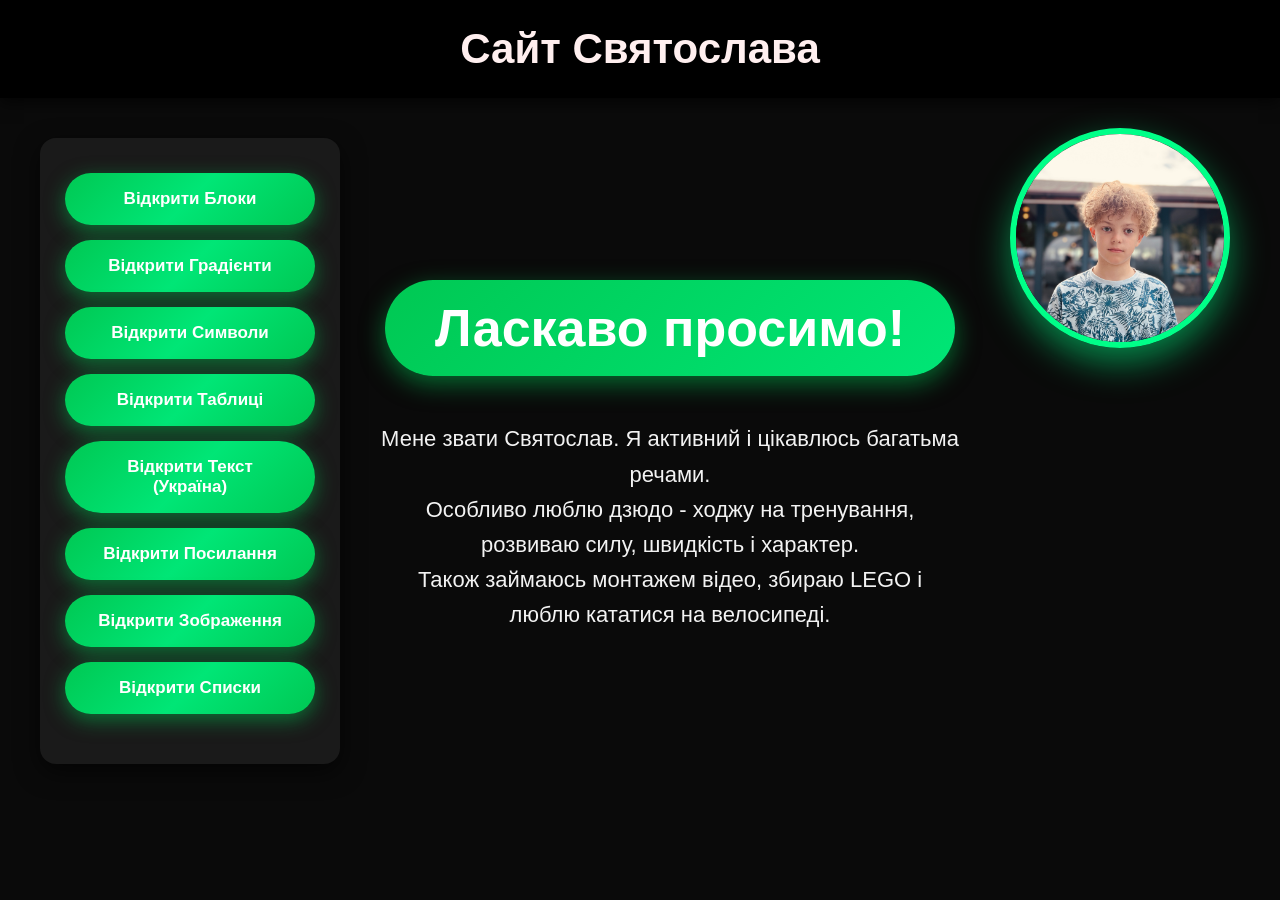
<file: index.html>
<!DOCTYPE html>
<html lang="uk">
<head>
    <meta charset="UTF-8">
    <meta name="viewport" content="width=device-width, initial-scale=1.0">
    <title>Сайт Святослава</title>
    <style>
        * {
            margin: 0;
            padding: 0;
            box-sizing: border-box;
        }

        body {
            font-family: Arial, sans-serif;
            background-color: #0a0a0a;
            color: white;
            height: 100vh;
            display: flex;
            flex-direction: column;
        }

        header {
            background-color: #000000;
            color: rgb(255, 239, 239);
            padding: 25px;
            text-align: center;
            font-size: 42px;
            font-weight: bold;
            box-shadow: 0 4px 15px rgba(0, 0, 0, 0.7);
            position: relative;
            z-index: 5;
        }

        .main {
            flex: 1;
            display: flex;
            padding: 20px 40px 40px;
            gap: 40px;
            position: relative;
        }

        /* Кнопка "Мої Роботи" — ще вище у верхньому лівому куті */
        .my-works {
            position: absolute;
            top: 5px;        /* Піднято вище */
            left: 40px;
            z-index: 20;
        }

        /* Фото в правому верхньому куті */
        .profile-img {
            position: absolute;
            top: 30px;
            right: 50px;
            width: 220px;
            height: 220px;
            object-fit: cover;
            border-radius: 50%;
            border: 6px solid #00ff88;
            box-shadow: 0 15px 35px rgba(0, 255, 136, 0.5);
            z-index: 10;
        }

        .sidebar {
            width: 300px;
            background-color: #1a1a1a;
            padding: 35px 25px;
            border-radius: 16px;
            height: fit-content;
            box-shadow: 0 8px 25px rgba(0, 0, 0, 0.6);
            overflow-y: auto;
            max-height: 80vh;
            margin-top: 20px;
        }

        .content {
            flex: 1;
            display: flex;
            flex-direction: column;
            justify-content: center;
            align-items: center;
            text-align: center;
            padding-bottom: 40px;
            padding-right: 280px;
        }

        .big-btn {
            font-size: 28px;
            padding: 16px 55px;
            background: linear-gradient(135deg, #00c853, #00e676);
            color: white;
            border-radius: 50px;
            font-weight: bold;
            text-decoration: none;
            display: inline-block;
            box-shadow: 0 10px 30px rgba(0, 200, 83, 0.7);
            transition: all 0.4s ease;
            border: none;
            cursor: pointer;
        }

        .big-btn:hover {
            transform: translateY(-8px) scale(1.1);
            box-shadow: 0 15px 40px rgba(0, 200, 83, 0.9);
        }

        .main h1 {
            font-size: 52px;
            padding: 18px 50px;
            margin: 15px 0 25px 0;
            background: linear-gradient(135deg, #00c853, #00e676);
            color: white;
            border-radius: 50px;
            font-weight: bold;
            display: inline-block;
            box-shadow: 0 8px 25px rgba(0, 200, 83, 0.5);
        }

        .btn {
            display: inline-block;
            background: linear-gradient(135deg, #00c853, #00e676, #00c853);
            color: white;
            padding: 16px 32px;
            font-size: 17px;
            font-weight: bold;
            text-decoration: none;
            border-radius: 50px;
            border: none;
            cursor: pointer;
            transition: all 0.4s ease;
            box-shadow: 0 6px 20px rgba(0, 200, 83, 0.5);
            width: 100%;
            text-align: center;
            margin-bottom: 15px;
        }

        .btn:hover {
            background: linear-gradient(135deg, #00e676, #00ff9f, #00e676);
            transform: translateY(-5px) scale(1.08);
        }

        .bio {
            font-size: 22px;
            line-height: 1.6;
            max-width: 700px;
            margin: 20px 0 40px 0;
            opacity: 0.95;
        }

        footer {
            background-color: #006400;
            color: white;
            padding: 20px;
            text-align: center;
            font-size: 18px;
        }
    </style>
</head>
<body>
    <header>
        Сайт Святослава
    </header>

    <div class="main">
        <!-- Кнопка Мої Роботи */
        <div class="my-works">
            <a href="#" class="big-btn">Мої Роботи</a>
        </div>

        <!-- Фото в правому верхньому куті -->
        <img src="imege/0-02-05-14aaf35c64e4f253dc1f7e25714aa9a590c8a67ff31704ee7b75b494fe1ede18_b017586d2342b9f5.jpg" 
             alt="Святослав" 
             class="profile-img">

        <div class="sidebar">
            <a href="bloks.html" class="btn">Відкрити Блоки</a>
            <a href="gradient.html" class="btn">Відкрити Градієнти</a>
            <a href="symbols.html" class="btn">Відкрити Символи</a>
            <a href="table.html" class="btn">Відкрити Таблиці</a>
            <a href="text.html" class="btn">Відкрити Текст (Україна)</a>
            <a href="links.html" class="btn">Відкрити Посилання</a>
            <a href="image.html" class="btn">Відкрити Зображення</a>
            <a href="lists.html" class="btn">Відкрити Списки</a>
        </div>

        <div class="content">
            <div style="text-align: center;">
                <h1>Ласкаво просимо!</h1>
                
                <div class="bio">
                    <p>Мене звати Святослав. Я активний і цікавлюсь багатьма речами.</p>
                    <p>Особливо люблю дзюдо - ходжу на тренування, розвиваю силу, швидкість і характер.</p>
                    <p>Також займаюсь монтажем відео, збираю LEGO і люблю кататися на велосипеді.</p>
                </div>
            </div>
        </div>
    </div>

    
</body>
</html>
</file>
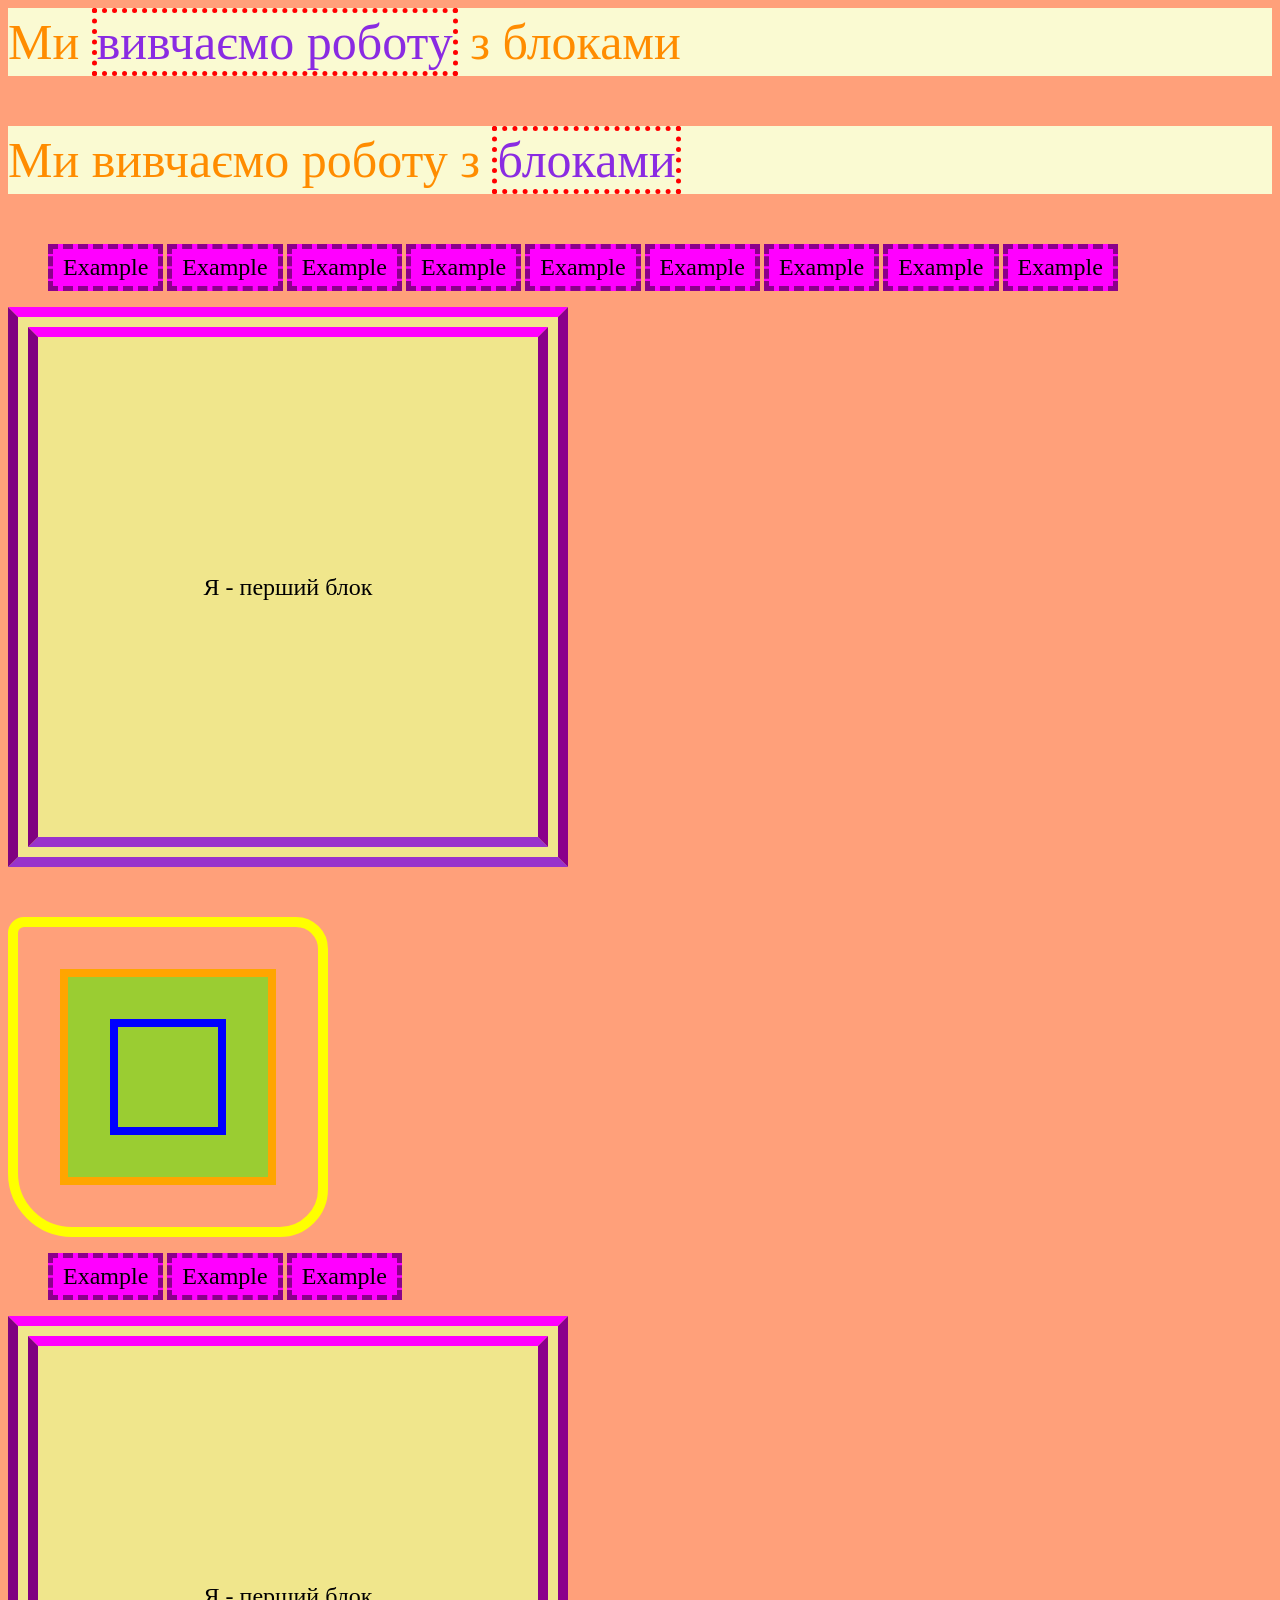
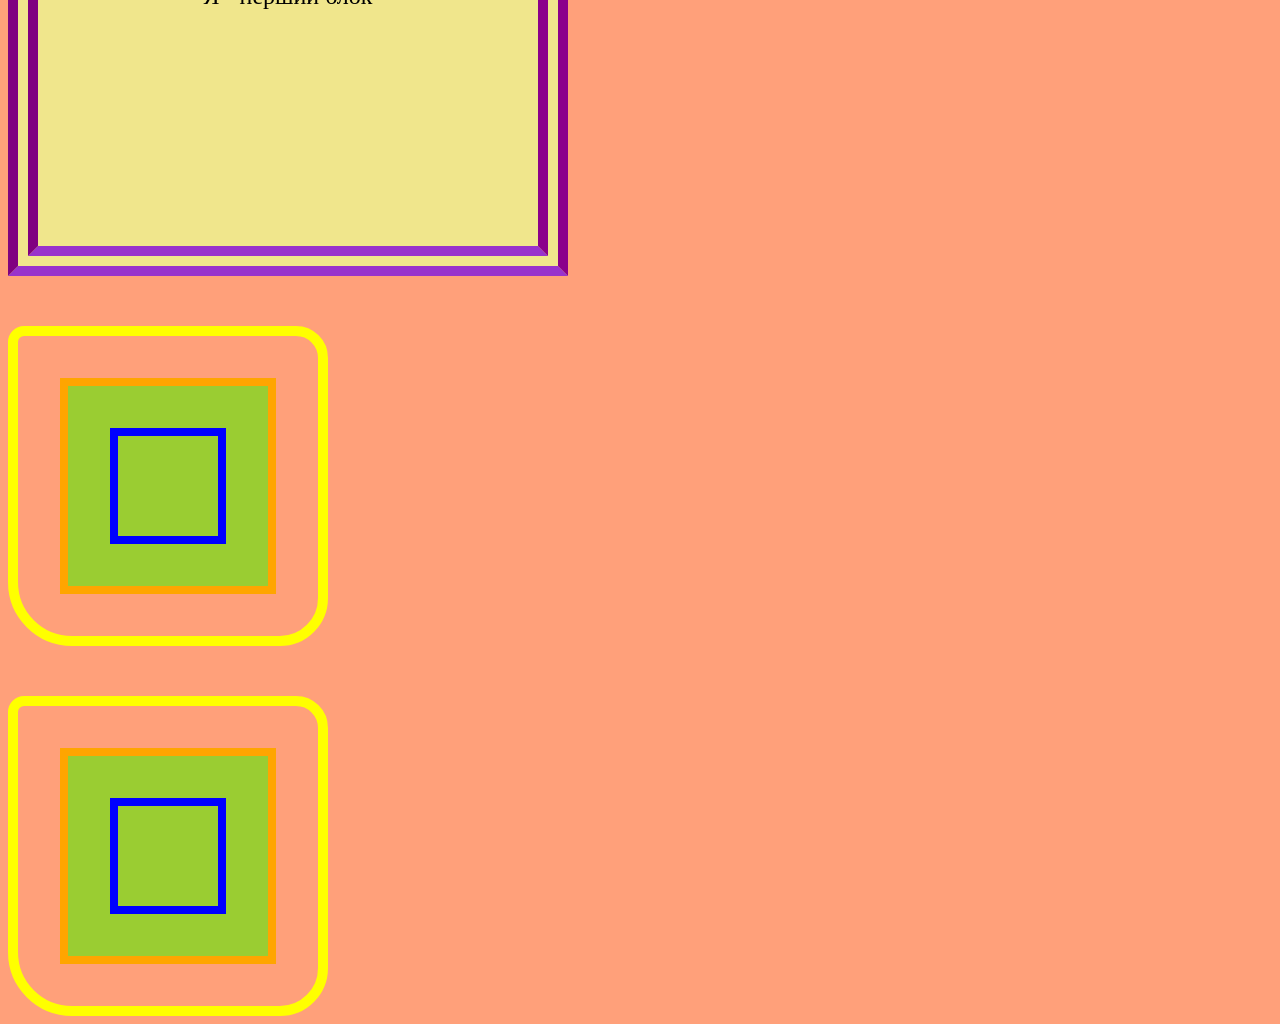
<file: bloks.html>
<html lang="en">
<head>
    <meta name="viewport" content="width=device-width, initial-scale=1">
    <title>Document</title>
    <link rel="stylesheet" href="css/bloks.css">
</head>
<body>
    <p>Ми <span>вивчаємо роботу</span> з блоками</p>
    <p>Ми вивчаємо роботу з <span>блоками</span></p>
    <ul>
        <li>Example</li>
        <li>Example</li>
        <li>Example</li>
        <li>Example</li>
        <li>Example</li>
        <li>Example</li>
        <li>Example</li>
    <li>Example</li>
    <li>Example</li>
</ul>
<div id="d1">Я - перший блок</div>
<div id="d2">
    <div id="d3">Я - третій блок</div>
    <div id="d4"></div>
</div>

</head>
<body>

<ul>
    <li>Example</li>
    <li>Example</li>
    <li>Example</li>
</ul>

<div id="d1">Я - перший блок</div>

<div id="d2">
    <div id="d3">
        Я - третій блок
        <div id="d4"></div>
    </div>
</div>
<div id="d2">
    <div id="d3">Я - третій блок</div>
    <div id="d4"></div>
</div>
</body>
</html>
</file>
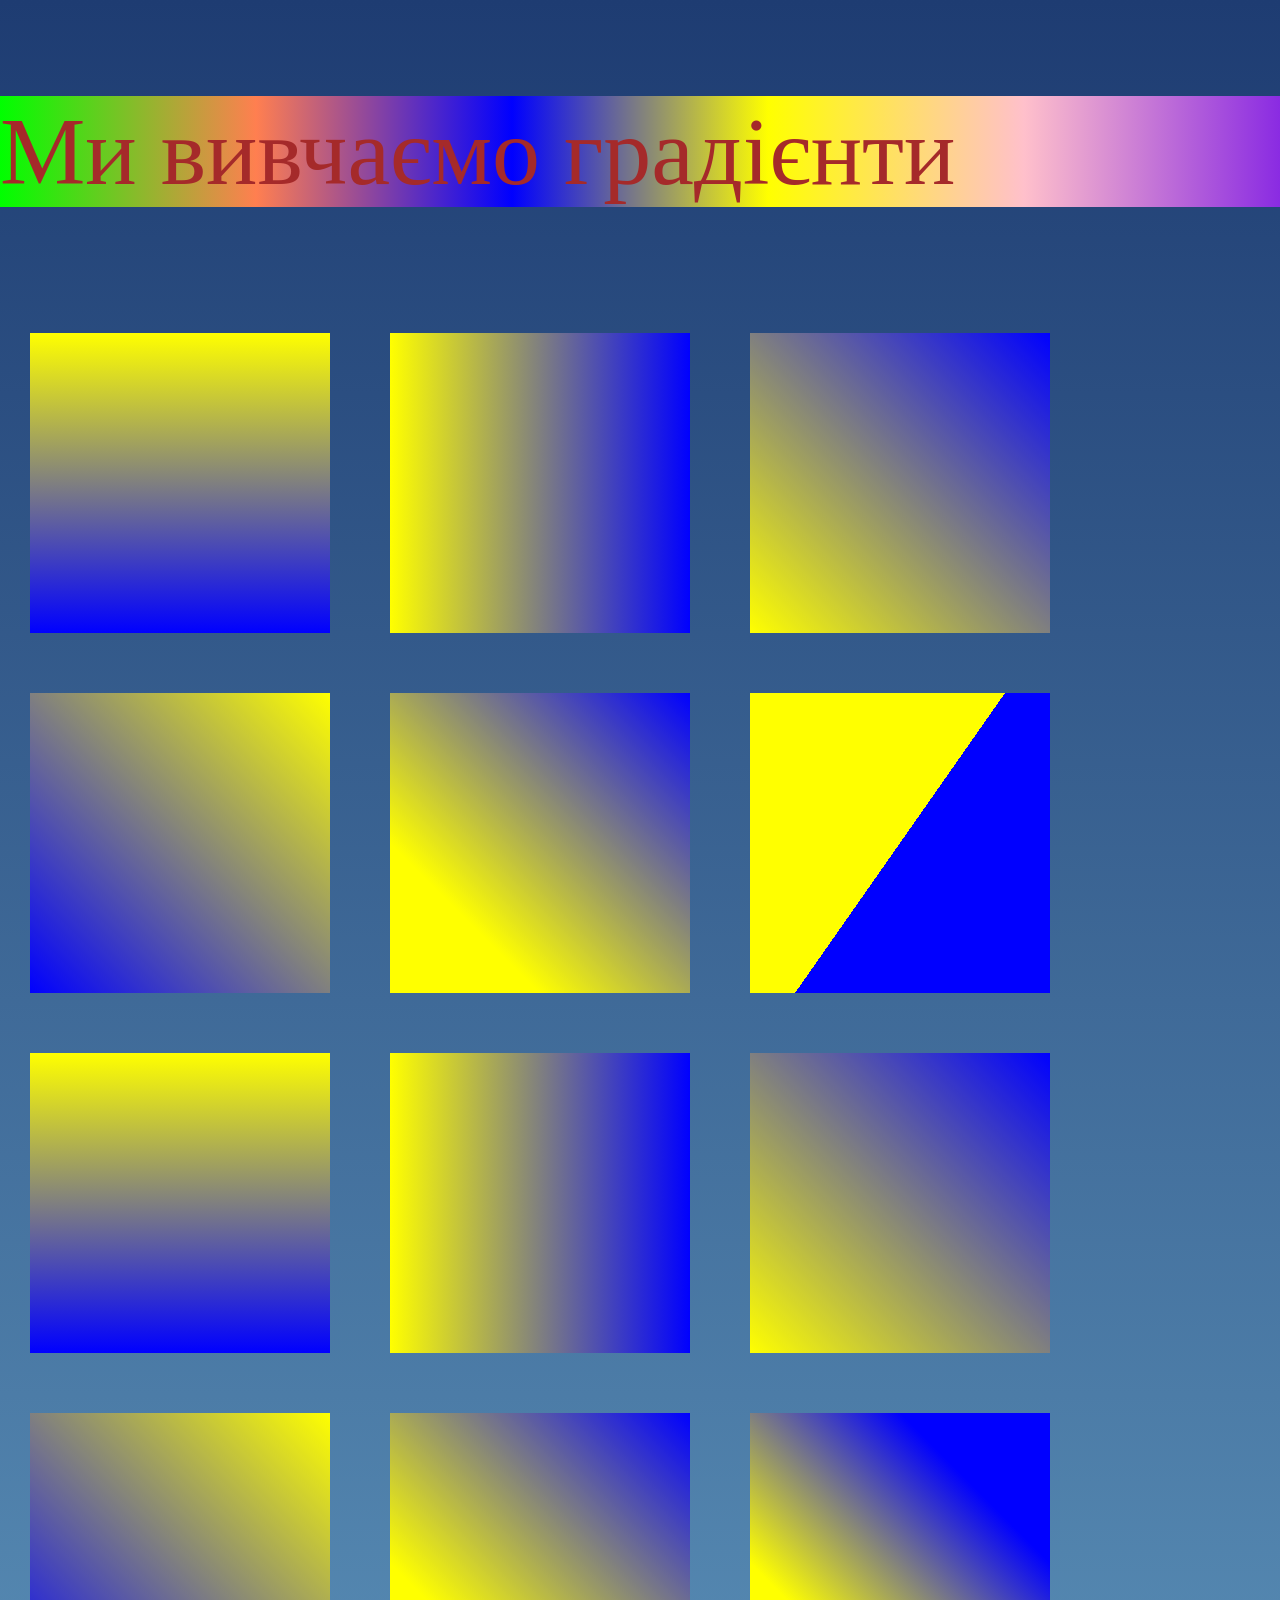
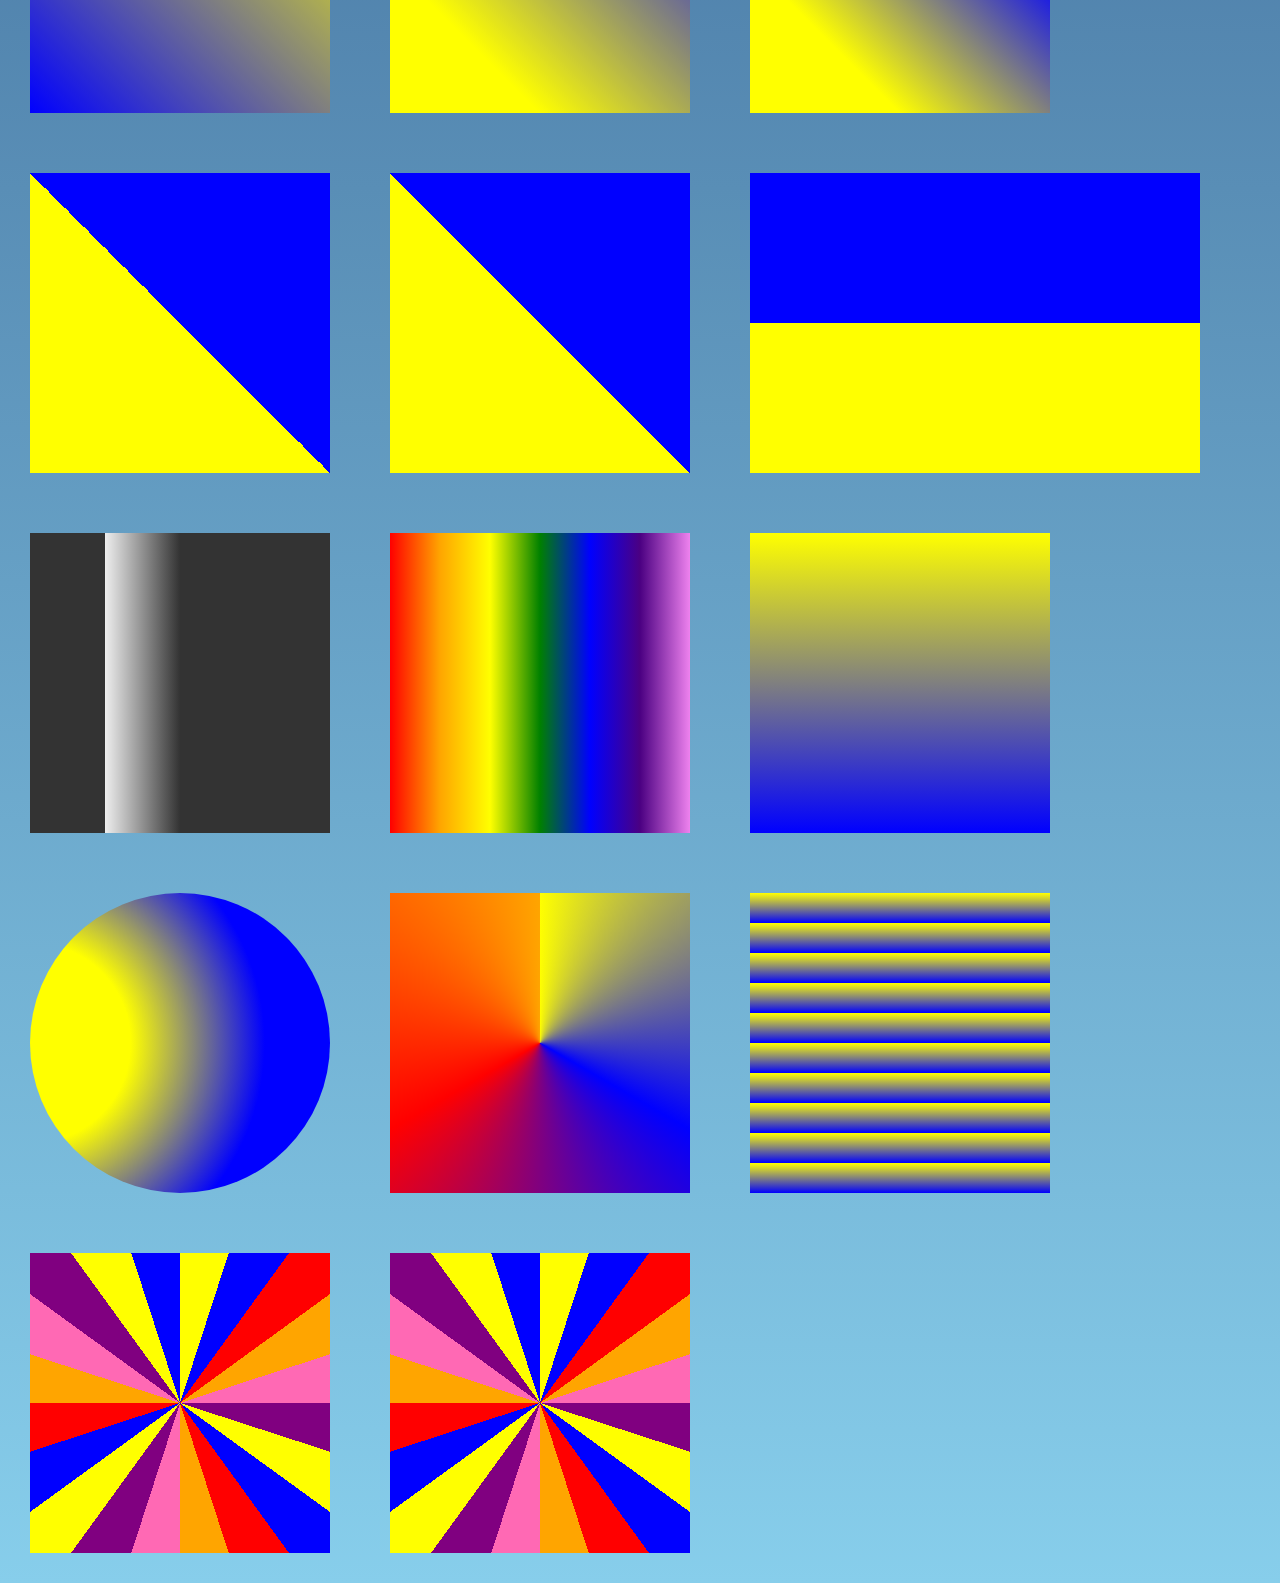
<file: gradient.html>
<!DOCTYPE html>
<html lang="en">
<head>
    <meta charset="UTF-8">
    <meta name="viewport" content="width=device-width, initial-scale=1.0">
    <title>gradient</title>
    <style>
     
body {
  height: 100vh;
  margin: 0;
  background: linear-gradient(to bottom, #1e3c72, #87ceeb);
}
      p{ 
        color: brown;
        font-size: 1in;
        background: linear-gradient(to left, blueviolet, pink, yellow, blue, coral, lime);
      }
      div{
        width: 300px;
        height: 300px;
        margin: 30px;
        float: left;
      }
    </style>
</head>
<body>
   <p>Ми вивчаємо градієнти</p>

<div style="background: linear-gradient(yellow, blue);"></div>
<div style="background: linear-gradient(to right, yellow, blue);"></div>
<div style="background: linear-gradient(45deg, yellow, blue);"></div>
<div style="background: linear-gradient(225deg, yellow, blue);"></div>
<div style="background: linear-gradient(45deg, yellow 0% 25%, blue);"></div>
<div style="background: linear-gradient(125deg, yellow 0% 50%, blue 50% 100%);"></div>
 <div style="background: linear-gradient(yellow, blue);"></div>
    <div style="background: linear-gradient(to right,yellow, blue);"></div>
    <div style="background: linear-gradient(45deg,yellow, blue);"></div>
    <div style="background: linear-gradient(225deg,yellow, blue);"></div>
    <div style="background: linear-gradient(45deg,yellow 0% 25%, blue);"></div>
    <div style="background: linear-gradient(45deg,yellow 0% 25%, blue 75% 100%);"></div>
    <div style="background: linear-gradient(45deg,yellow 50%, blue 50%);"></div>
    <div style="background: linear-gradient(45deg,yellow 50%, blue 50%);"></div>
    <div style="background: linear-gradient(360deg,yellow 50%, blue 50%); width: 450px;"></div>
    <div style="background: linear-gradient(
  to left,
  #333333,
  #333333 50%,
  #eeeeee 75%,
  #333333 75%
);"></div>
<div style="background-image: linear-gradient(to right, red,orange,yellow,green,blue,indigo,violet);"></div>
  <div style="background: linear-gradient(yellow, blue);"></div>
  <div style="background: radial-gradient(circle at 0% 50%,yellow 30%, blue 70%); border-radius: 50%;"></div>
  <div style="background: conic-gradient(yellow, blue, red, orange);"></div>
  <div style="background: repeating-linear-gradient(yellow 10%, blue 20%);"></div>
  <div style="background: repeating-conic-gradient(yellow 0% 5%, blue 5% 10%, red 10% 15%, orange 15% 20%,  hotpink 20% 25%, purple 25% 30%, green 30%);"></div>
  <div style="background: repeating-conic-gradient(yellow 0% 5%, blue 5% 10%, red 10% 15%, orange 15% 20%,  hotpink 20% 25%, purple 25% 30%, green 30%);"></div>

</body>
</html>
</file>
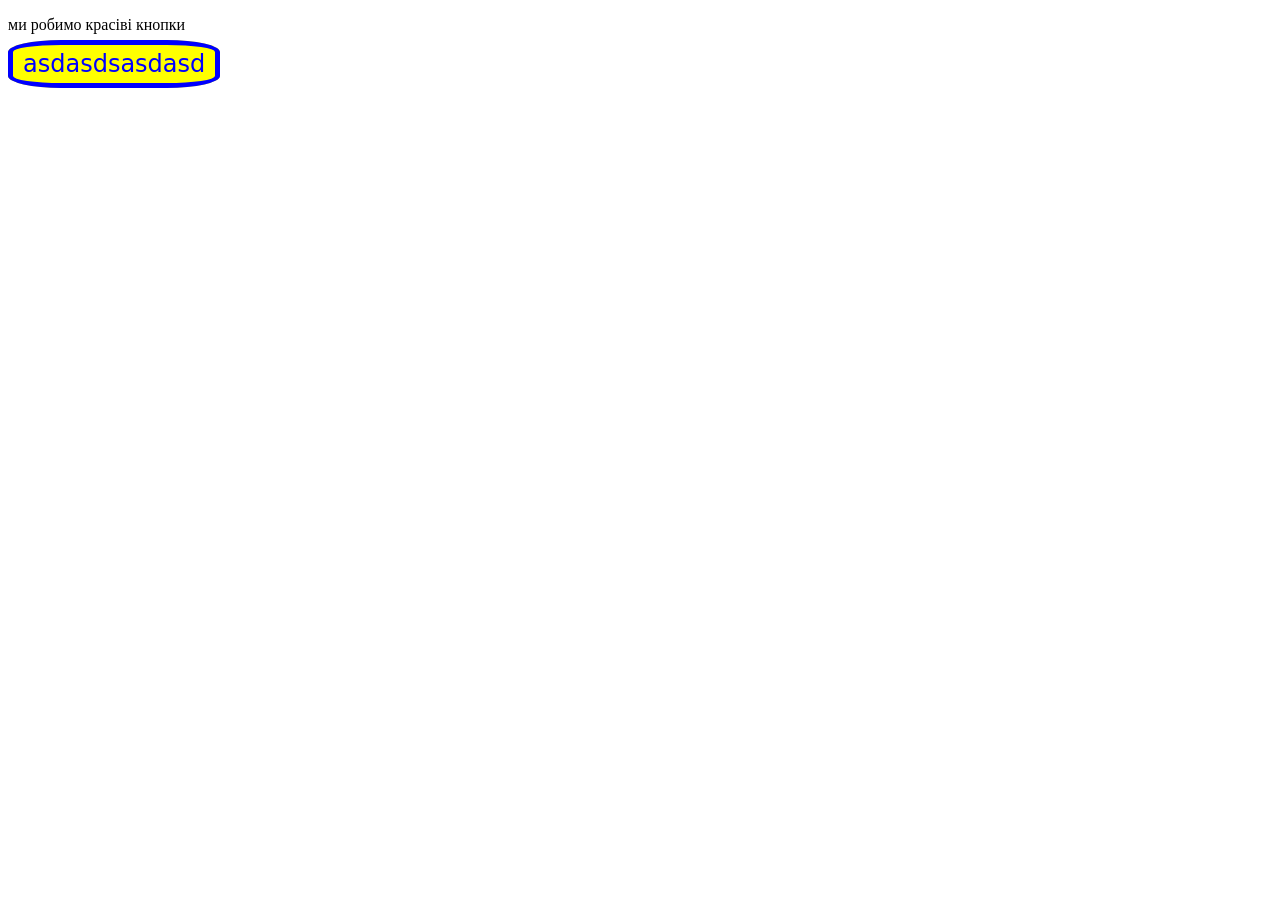
<file: links.html>
<!DOCTYPE html>
<html lang="en">
<head>
    <meta charset="UTF-8">
    <meta name="viewport" content="width=, initial-scale=1.0">
    <title>Document</title>
    <link rel="stylesheet" href="css/links.css">
</head>
<body>
    <p>ми робимо красіві кнопки</p>
    <a href="http://https://uk.wikipedia.org/wiki/Україна#Ландшафти_й_фізико-географічне_районування" target="_blank" class="a1">asdasdsasdasd</a>
</body>
</html>
</file>
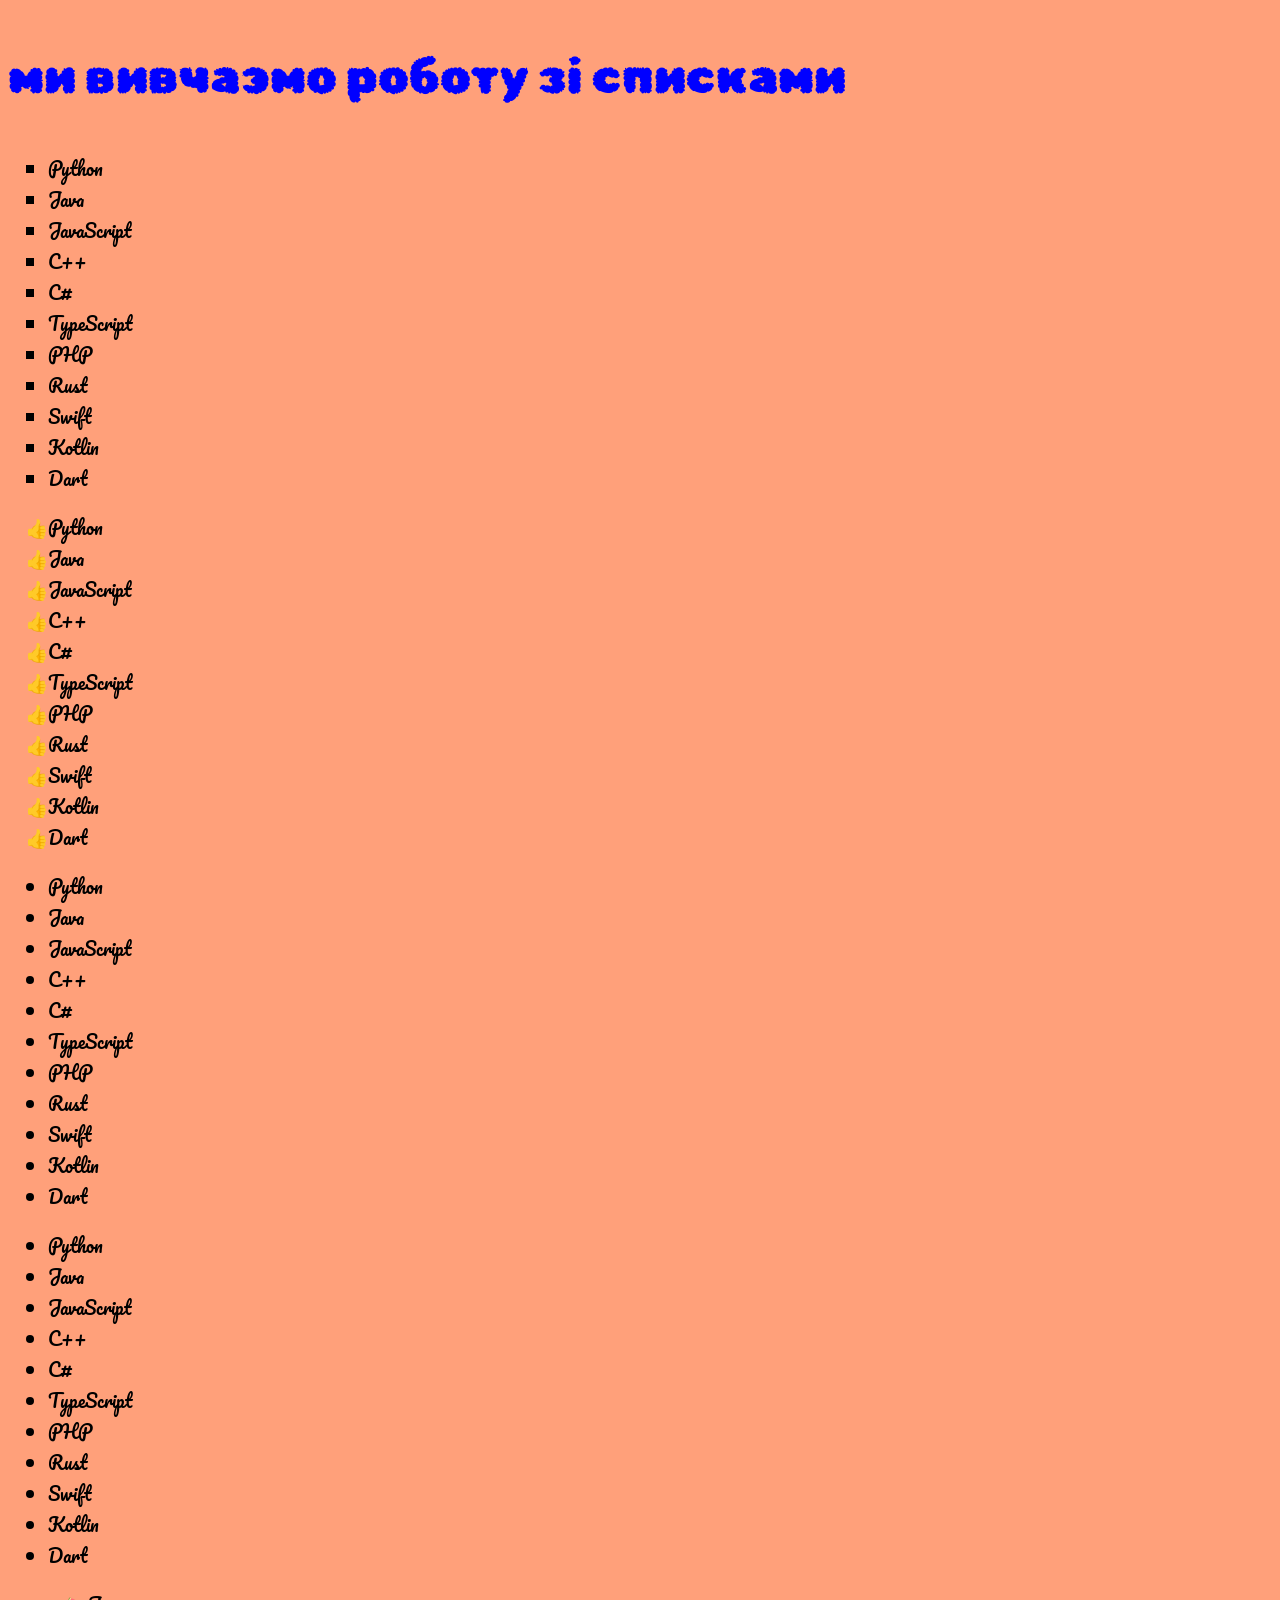
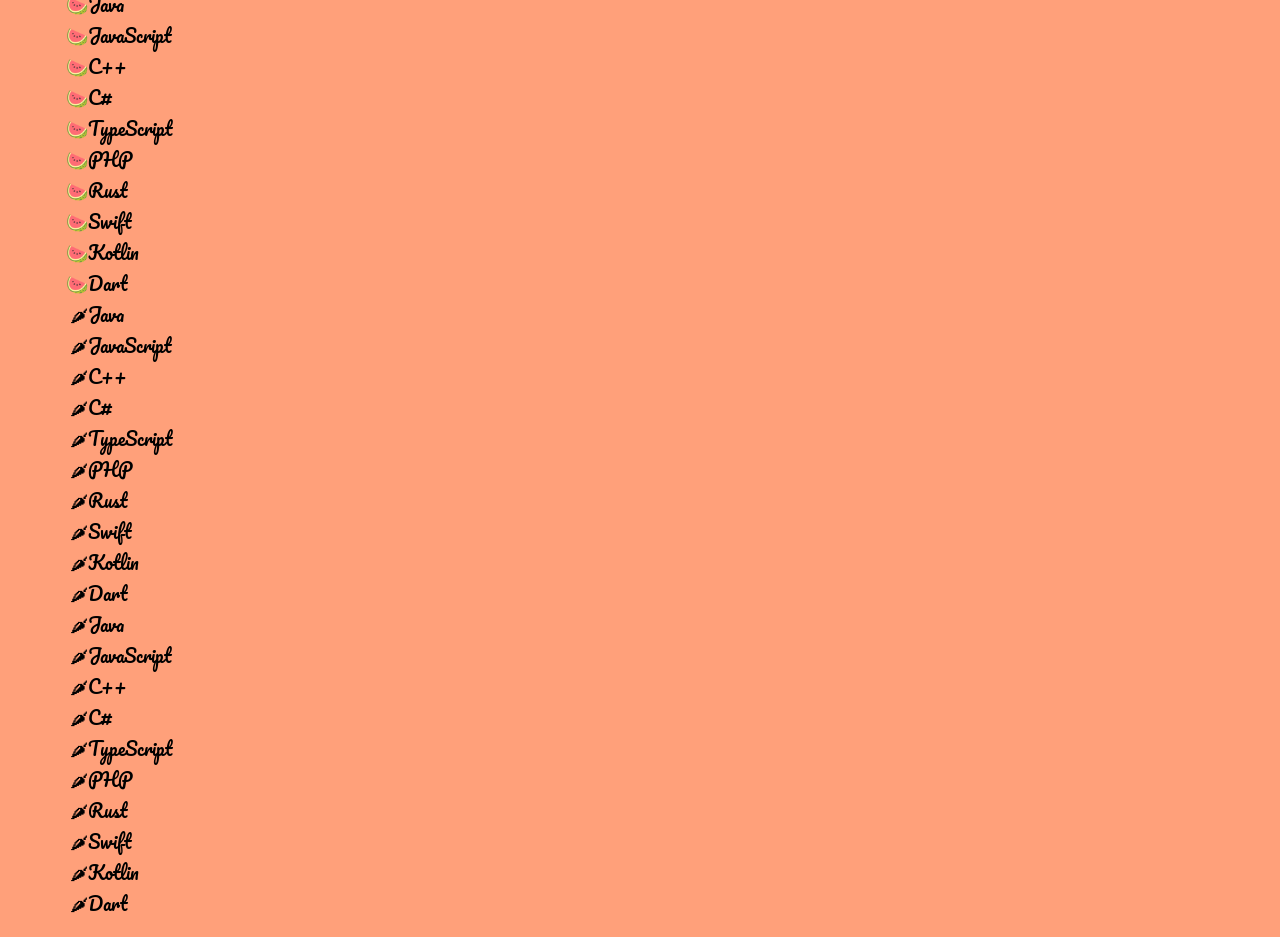
<file: lists.html>
<!DOCTYPE html>
<html lang="en">
<head>
    <meta charset="UTF-8">
    <meta name="viewport" content="width=device-width, initial-scale=1.0">
    <title>Document</title>
    <link rel="stylesheet" href="css/lists.css">
</head>
<body>
    <p>ми вивчаэмо роботу зі списками</p>
   <ul style="list-style-type: square;" class="l1">
        <li>Python</li>
        <li>Java</li>
        <li>JavaScript</li>
        <li>C++</li>
        <li>C#</li>
        <li>TypeScript</li>
        <li>PHP</li>
        <li>Rust</li>
        <li>Swift</li>
        <li>Kotlin</li>
        <li>Dart</li>
    </ul>
    <ul style="list-style-type: '\1F44D';">
        <li>Python</li>
        <li>Java</li>
        <li>JavaScript</li>
        <li>C++</li>
        <li>C#</li>
        <li>TypeScript</li>
        <li>PHP</li>
        <li>Rust</li>
        <li>Swift</li>
        <li>Kotlin</li>
        <li>Dart</li>
    </ul>
    <ul class="l3">
    <li>Python</li>
    <li>Java</li>
    <li>JavaScript</li>
    <li>C++</li>
    <li>C#</li>
    <li>TypeScript</li>
    <li>PHP</li>
    <li>Rust</li>
    <li>Swift</li>
    <li>Kotlin</li>
    <li>Dart</li>
</ul>

    <ul class="l4">
    <li>Python</li>
    <li>Java</li>
    <li>JavaScript</li>
    <li>C++</li>
    <li>C#</li>
    <li>TypeScript</li>
    <li>PHP</li>
    <li>Rust</li>
    <li>Swift</li>
    <li>Kotlin</li>
    <li>Dart</li>
</ul>

    <ul class="15">
    <ul style="list-style-type:'\1F349';">
    <li>Java</li>
    <li>JavaScript</li>
    <li>C++</li>
    <li>C#</li>
    <li>TypeScript</li>
    <li>PHP</li>
    <li>Rust</li>
    <li>Swift</li>
    <li>Kotlin</li>
    <li>Dart</li>
</ul>


    <ul class="16" style="list-style-type:'\1F336';">
    <li>Java</li>
    <li>JavaScript</li>
    <li>C++</li>
    <li>C#</li>
    <li>TypeScript</li>
    <li>PHP</li>
    <li>Rust</li>
    <li>Swift</li>
    <li>Kotlin</li>
    <li>Dart</li>
</ul>
<ul class="16" style="list-style-type:'\1F336';">
    <li>Java</li>
    <li>JavaScript</li>
    <li>C++</li>
    <li>C#</li>
    <li>TypeScript</li>
    <li>PHP</li>
    <li>Rust</li>
    <li>Swift</li>
    <li>Kotlin</li>
    <li>Dart</li>

</body>
</html>
</file>
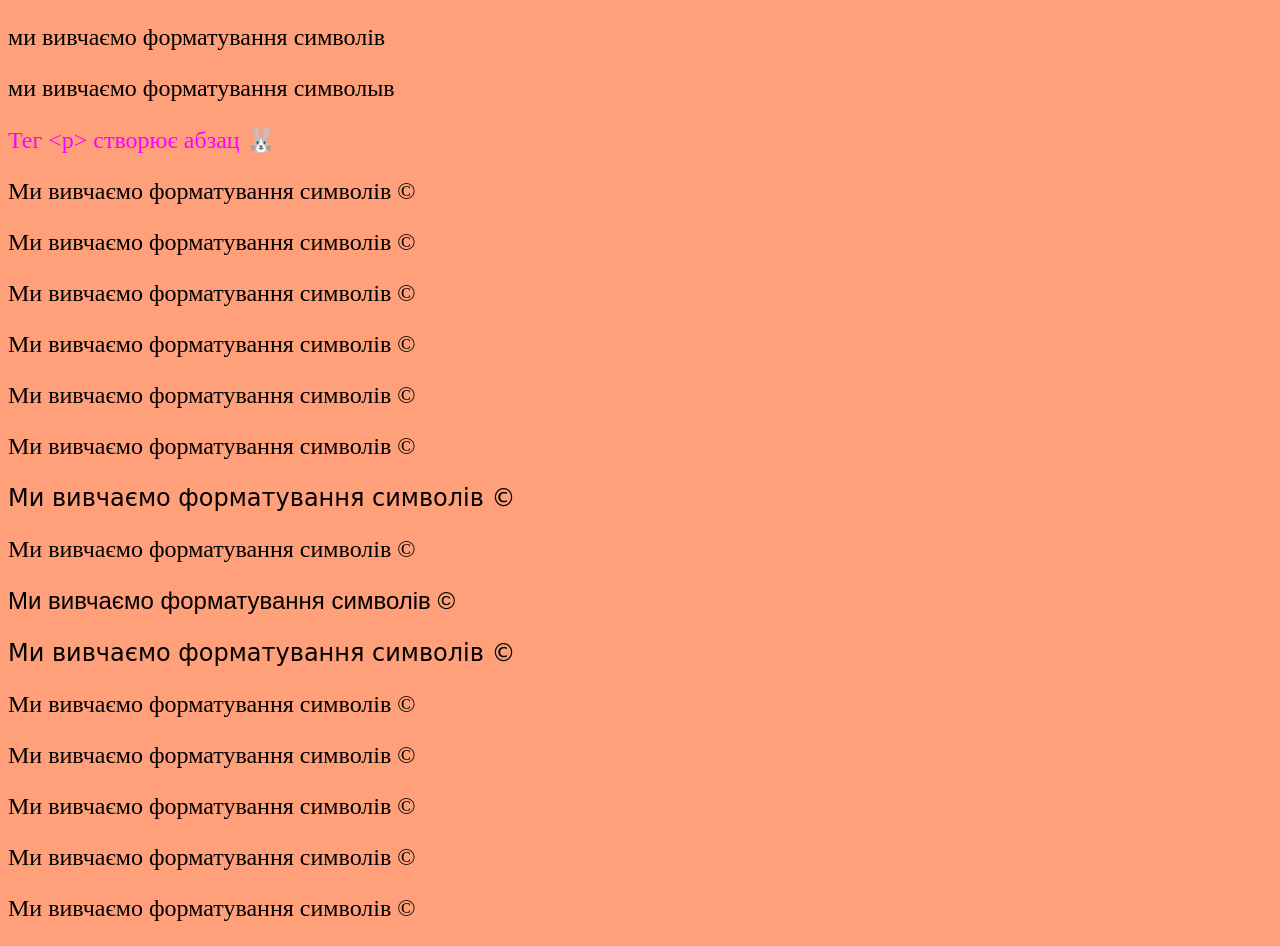
<file: symbols.html>
<!DOCTYPE html>
<html lang="uk">
<head>
    <meta charset="UTF-8">
    <meta name="viewport" content="width=device-width, initial-scale=1.0">
    <title>Document</title>
    <link rel="stylesheet" href="css/symbols.css">
</head>
<body>
    <p>ми вивчаємо форматування cимволів</p>
    <p>ми вивчаємо форматування символыв</p>
    <p class="p2">Тег &lt;p&gt;  створює абзац &#128048;</p>
    <p class="p3">Ми вивчаємо форматування символів &copy; </p>
    <p class="p4">Ми вивчаємо форматування символів &copy; </p>
    <p class="p5">Ми вивчаємо форматування символів &copy; </p>
    <p class="p6">Ми вивчаємо форматування символів &copy; </p>
    <p class="p7">Ми вивчаємо форматування символів &copy; </p>
    <p class="p8">Ми вивчаємо форматування символів &copy; </p>
    <p class="p9">Ми вивчаємо форматування символів &copy; </p>
    <p class="p10">Ми вивчаємо форматування символів &copy; </p>
    <p class="p11">Ми вивчаємо форматування символів &copy; </p>
    <p class="p12">Ми вивчаємо форматування символів &copy; </p>
    <p class="p13">Ми вивчаємо форматування символів &copy; </p>
    <p class="p14">Ми вивчаємо форматування символів &copy; </p>
    <p class="p15">Ми вивчаємо форматування символів &copy; </p>
    <p class="p16">Ми вивчаємо форматування символів &copy; </p>
    <p class="p17">Ми вивчаємо форматування символів &copy; </p>
</body>
</html>
</file>
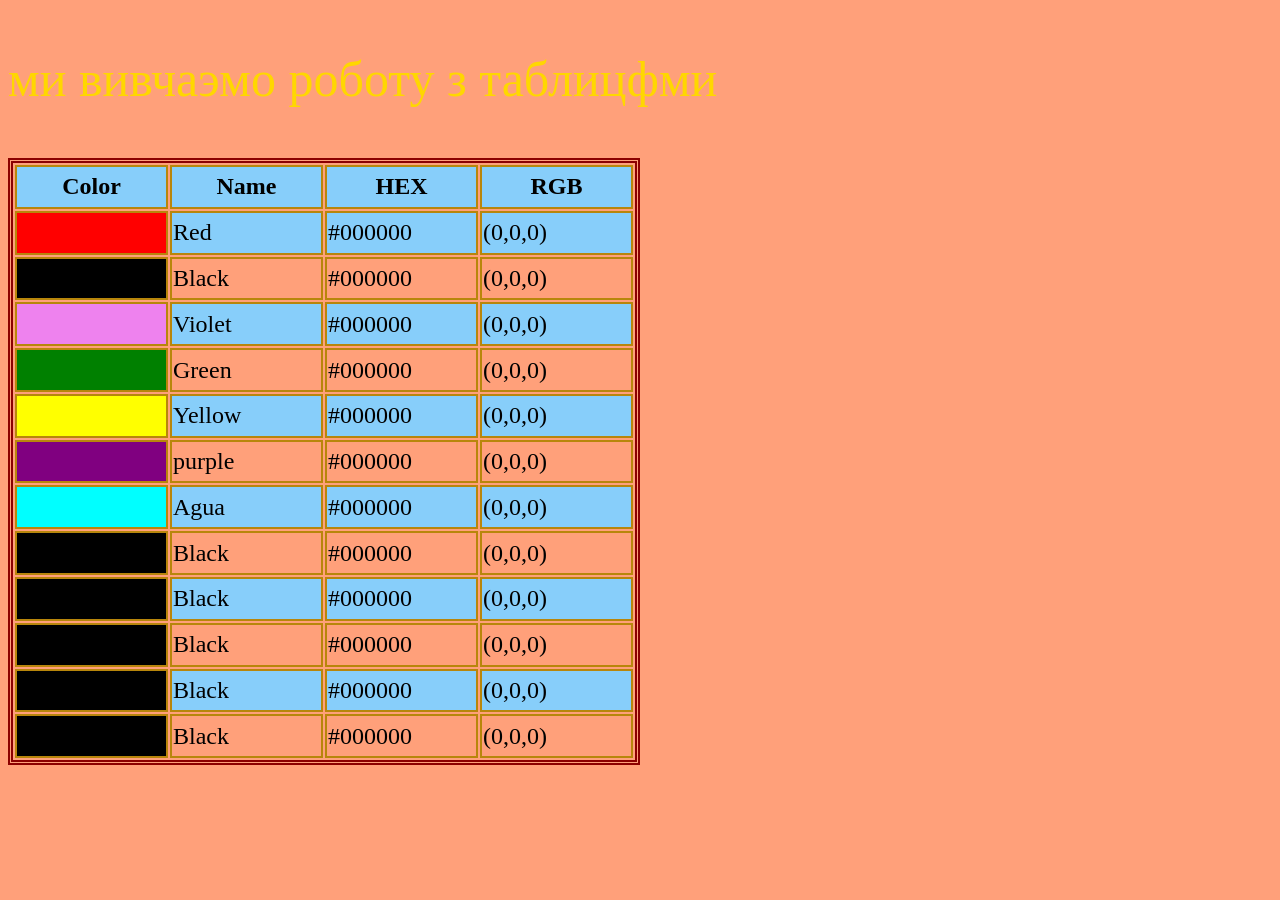
<file: table.html>
<!DOCTYPE html>
<html lang="en">
<head>
    <meta charset="UTF-8">
    <meta name="viewport" content="width=device-width, initial-scale=1.0">
    <title>Document</title>
    <link rel="stylesheet" href="table.css">
</head>
<body>
    <p>ми вивчаэмо роботу з таблицфми</p>
    <table>
  <thead>
    <tr>
      <th>Color</th>
      <th>Name</th>
      <th>HEX</th>
      <th>RGB</th>
    </tr>
  </thead>
  <tbody>
    <tr>
    <td style="background-color: red;"></td>
    <td>Red</td>
    <td>#000000</td>
    <td>(0,0,0)</td>
</tr>
<tr>
    <td style="background-color: black;"></td>
    <td>Black</td>
    <td>#000000</td>
    <td>(0,0,0)</td>
</tr>
<tr>
    <td style="background-color: violet;"></td>
    <td>Violet</td>
    <td>#000000</td>
    <td>(0,0,0)</td>
</tr>
<tr>
    <td style="background-color: green;"></td>
    <td>Green</td>
    <td>#000000</td>
    <td>(0,0,0)</td>
</tr>
<tr>
    <td style="background-color: yellow;"></td>
    <td>Yellow</td>
    <td>#000000</td>
    <td>(0,0,0)</td>
</tr>
<tr>
    <td style="background-color: purple;"></td>
    <td>purple</td>
    <td>#000000</td>
    <td>(0,0,0)</td>
</tr>
<tr>
    <td style="background-color: aqua;"></td>
    <td>Agua</td>
    <td>#000000</td>
    <td>(0,0,0)</td>
</tr>
<tr>
    <td style="background-color: black;"></td>
    <td>Black</td>
    <td>#000000</td>
    <td>(0,0,0)</td>
</tr>
<tr>
    <td style="background-color: black;"></td>
    <td>Black</td>
    <td>#000000</td>
    <td>(0,0,0)</td>
</tr>
<tr>
    <td style="background-color: black;"></td>
    <td>Black</td>
    <td>#000000</td>
    <td>(0,0,0)</td>
</tr><tr>
    <td style="background-color: black;"></td>
    <td>Black</td>
    <td>#000000</td>
    <td>(0,0,0)</td>
</tr><tr>
    <td style="background-color: black;"></td>
    <td>Black</td>
    <td>#000000</td>
    <td>(0,0,0)</td>
</tr>
  </tbody>
</table>
    
</body>
</html>
</file>
<file: css/bloks.css>
body{
    background-color: lightsalmon;
}
p{
   font-size: 50px;
color: darkorange;
background-color: lightgoldenrodyellow;
display: block;
}
span{
    color: blueviolet;
    border: dotted red 5px;
    display: inline-block;}
    #d1{
    background-color: khaki;
  font-size: 24px;
  width: 500px;
  height: 500px;
  border-style: double;
  border-width: 30px;
  border-color: fuchsia darkmagenta darkorchid purple;
  display: flex;
  align-items: center;
  justify-content: center;
}
li{
    background-color: fuchsia;
    display: inline-block;
    border: dashed 5px darkmagenta;
    font-size: 24px;
    padding: 5px 10px;
}
li:hover{
    background-color: antiquewhite;
    cursor: pointer;
}
ul{
    list-style: none;
}
#d2{
    width: 800px;;
    height:800px;
    border-style: double dotted dashed solid;
    border: width 30px;;
    border-color: fuchsia darkmagenta darkorchid purple;
margin-top: 50px;
border-radius: 5% 10% 15% 20%;
}

#d3, #d4 {
    width: 900px;
    height: 200px;
    background-color: yellowgreen;
    margin: 50px;
    border-width: 30px;
}

#d3 {
    border-style: ridge none;
    border-color: tomato;
}

#d4 {
    border-style: groove;
}


#d2 {
    width: 300px;
    height: 300px;
    border: 10px solid yellow;
    position: relative; 
    display: flex;
    justify-content: center;
    align-items: center;
}

#d3 {
    width: 200px;
    height: 200px;
    border: 8px solid orange;
    position: absolute; 
    display: flex;
    justify-content: center;
    align-items: center;
    text-indent: -9999px;
}


#d4 {
    width: 100px;
    height: 100px;
    border: 8px solid blue;
    position: absolute; 
    z-index: }
</file>
<file: css/links.css>
url('https://fonts.googleapis.com/css2?family=Comforter&family=Pacifico&family=Rubik+Bubbles&family=Rubik+Burned&family=Rubik+Distressed&display=swap');
p{
    font-size: 50px;
    color: blueviolet;
}
a{
    text-decoration: none;
}
.a1{
    border: 5px blue solid;
    border-radius: 25%;
    font-size: 24px;
padding: 5px 10px;
color: blue;
font-family: "Rubik Bubbles", system-ui;
  font-weight: 400;
  font-style: normal;
  background-color: yellow;
}
.a1:hover{
    background-color: blue;
    border-color: yellow;
    color: yellow;
}
</file>
<file: css/lists.css>
@import url('https://fonts.googleapis.com/css2?family=Comforter&family=Pacifico&family=Rubik+Bubbles&family=Rubik+Burned&family=Rubik+Distressed&display=swap');
body{
    background-color: lightsalmon;
}
p{
font-size: 48px;
color: blue;
font-family: "Rubik Bubbles", system-ui; 
font-weight: 400; 
font-style: normal;
}
ul{
    font-size: 18px;
    font-family:  "Pacifico", cursive;
     font-weight: 400;
      font-style: normal;;
}
</file>
<file: css/symbols.css>
body{
    background-color: lightsalmon;
}
p{
    font-size: 24px;
}
.p1{
    color: aqua;
    background-color: green;
}
.p2{
    color: fuchsia;
}
.p3{
}
.p4{
    
}
.p5{
}
.p6{
    
}
.p7{
}
..p8{
    font-family: "Rubik Puddles", system-ui;
  font-weight: 400;
  font-style: normal;
}
.p9{
font-family: "Rubik Storm", system-ui;
  font-weight: 400;
  font-style: normal;
}
.p10{
    font-family: "Comforter", cursive;
  font-weight: 400;
  font-style: normal;
}
.p11{
    font-family: "Amatic SC", sans-serif;
  font-weight: 400;
  font-style: normal;
}
.p12{
    font-family: "Rubik Beastly", system-ui;
  font-weight: 400;
  font-style: normal;
}
    

.p9{
}
.p10{
    
}
.p11{
    
}
.p12{
    
}
.p13{
    
}
.p14{
    
}
.p15{
    
}
.p16{
    
}
.p17{
    
}
</file>
<file: table.css>
body {
  background-color: lightsalmon;
}

p {
  font-size: 50px;
  color: gold;
}

table {
  border: double 5px darkred;
  font-size: 24px;
  width: 50%;
}

th, td {
  border: solid 2px darkgoldenrod;
  width: 25%;
  height: 1cm;
}
tr:hover{
   
    cursor: pointer;
    color: antiquewhite;
    text-align: center;
    font-weight: 900;
    font-size: 1.2em;
    text-transform: uppercase;
    background-image: url(https://media0.giphy.com/media/v1.Y2lkPTZjMDliOTUyZXl2b3NybDNkamFjZTViN296d3p3aWo1enJqazA1ajFyendlbTdhOCZlcD12MV9naWZzX3NlYXJjaCZjdD1n/kkoRgXbTCPY3K/source.gif);
    
}

tr:nth-child(odd) {
    background-color: lightskyblue;
}

.ss {
    border: dotted red;
}
</file>
